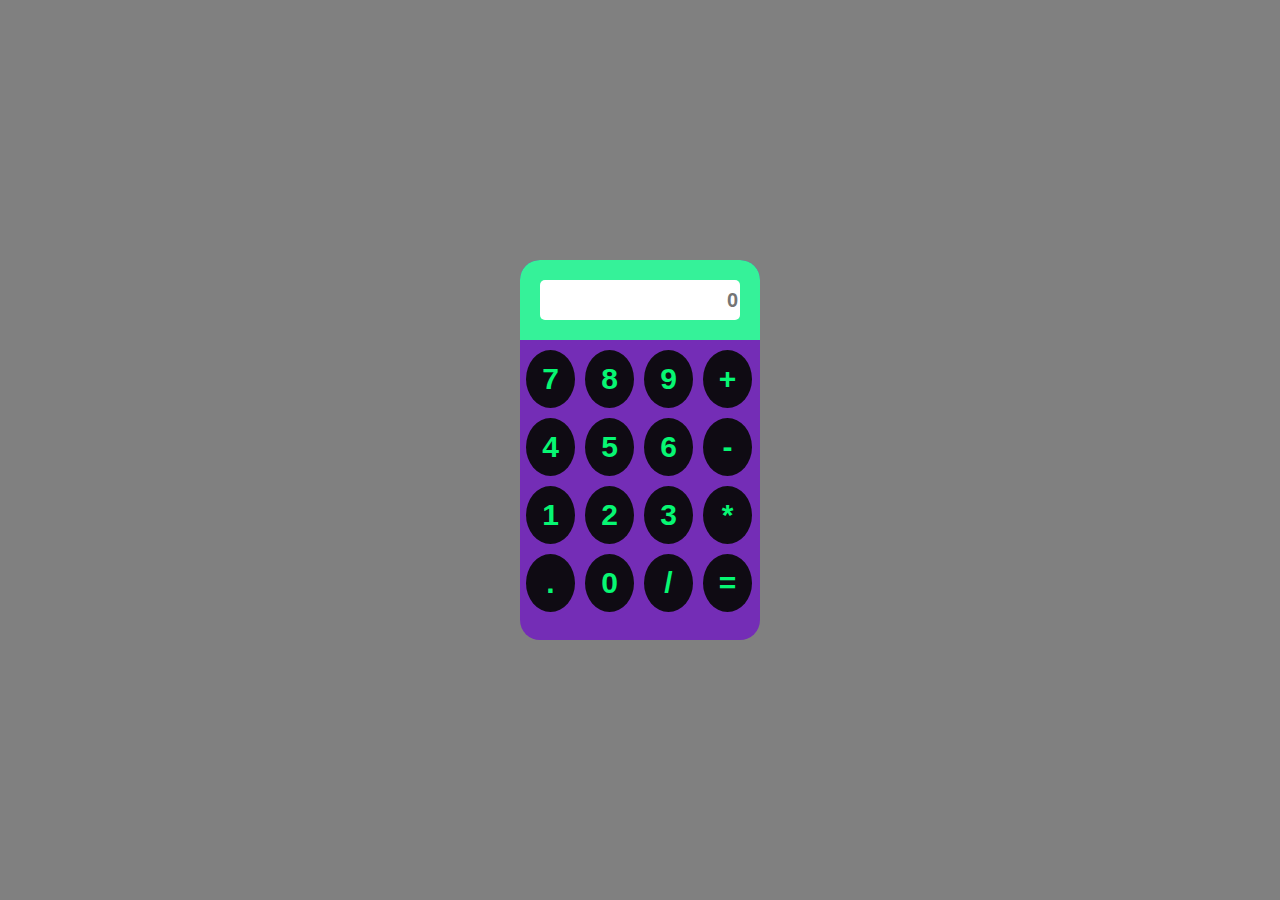
<file: myfolder/cal.html>
<!DOCTYPE html>
<html lang="en">
  <head>
    <title>GUI Calculator</title>
    <meta charset="utf-8">
    <link rel="stylesheet" type="text/css" href="mystyle.css">
    

  </head>
  <body>
    <div class="container">
      <form name="form">
        <div class="display">
          <input type="text" placeholder="0" name="displayResult" />

        </div>
        <div class="buttons">
          <div class="row">
            <input class="btn" type="button" name="b7" value="7" onclick="func(b7.value)">
            <input class="btn" type="button" name="b8" value="8" onclick="func(b8.value)">
            <input class="btn" type="button" name="b9" value="9" onclick="func(b9.value)">
            <input class="btn" type="button" name="plus" value="+" onclick="func(plus.value)">
            
          </div>
          <div class="row">
            <input class="btn" type="button" name="b4" value="4" onclick="func(b4.value)">
            <input class="btn" type="button" name="b5" value="5" onclick="func(b5.value)">
            <input class="btn" type="button" name="b6" value="6" onclick="func(b6.value)">
            <input class="btn" type="button" name="minus" value="-" onclick="func(minus.value)">
            
          </div>
          <div class="row">
            <input class="btn" type="button" name="b1" value="1" onclick="func(b1.value)">
            <input class="btn" type="button" name="b2" value="2" onclick="func(b2.value)">
            <input class="btn" type="button" name="b3" value="3" onclick="func(b3.value)">
            <input class="btn" type="button" name="multi" value="*" onclick="func(multi.value)">
            
          </div>
          <div class="row">
            <input class="btn" type="button" name="point" value="." onclick="func(point.value)">
            <input class="btn" type="button" name="b0" value="0" onclick="func(b0.value)">
            <input class="btn" type="button" name="divv" value="/" onclick="func(divv.value)">
            <input class="blue" type="button" value="=" onclick="displayResult.value=eval(displayResult.value)">

          </div>

        </div>
        </div>
        </form>
      

    </div> 

    <script>
      function func(result){
        form.displayResult.value = form.displayResult.value + result;
      }
    </script>

  </body>
</html>
</file>
<file: myfolder/mystyle.css>
body{
    background-color: gray;
    margin: 0;
    padding: 0;
}
.container{
    position: fixed;
    top: 50%;
    left: 50%;
    transform: translate(-50%, -50%) ;
    background-color: rgb(116, 45, 182);
    width: 240px;
    height: 380px;
    border-radius: 20px;
    
}
.row{
    width: 240px;
   
}

.display{
    width: 240px;
    height: 80px;
    background-color: rgba(51, 250, 151, 0.966);
    border-top-left-radius: 20px;
    border-top-right-radius: 20px;
}
input[type=text]{
    width: 200px;
    height: 40px;
    box-sizing: border-box;
    font-size: 20px;
    font-weight: bold;
    margin: 20px 0px 0px 20px;
    text-align: right;
    border-radius: 5px;
    border: none;
}
input[type=button]{
    color: rgb(7, 247, 115);
    background-color: rgba(10, 10, 10, 0.945);
    width: 49px;
    padding: 12px;
    margin:10px 0 0 6px ;
    border-radius: 50%;
    font-size: 30px;
    font-weight: bold;
    border: none;
    
    
}
.btn:hover{
    background-color: rgb(247, 53, 111);
    color: black;
}
.blue:hover{
    background-color: rgba(249, 253, 21, 0.842);
    color: rgb(72, 255, 0);
    
}
</file>
